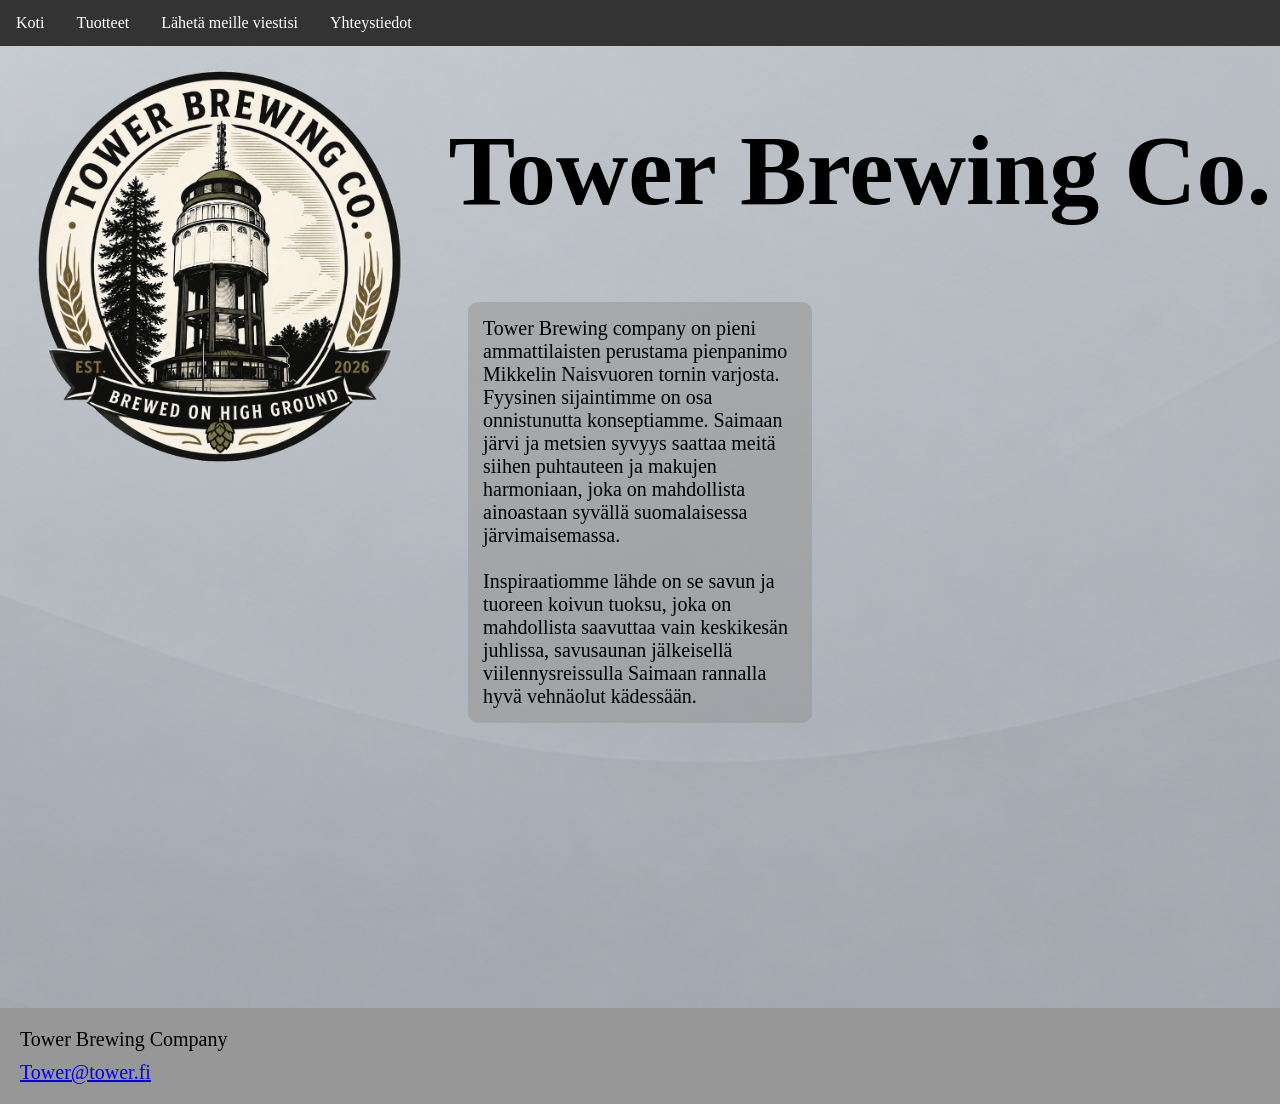
<file: index.html>
<!DOCTYPE html>
<html lang="fi">
  
<head>
  <meta charset="UTF-8">
  <meta name="viewport" content="width=device-width, initial-scale=1.0">
  <link rel="stylesheet" href="style.css" type="text/css">
  <title>Tower Brewing Co.</title> 
</head>
  
<body>
  <ul>
    <li><a href="index.html">Koti</a></li>
    <li><a href="tuotteet.html">Tuotteet</a></li>
    <li><a href="viesti.html">Lähetä meille viestisi</a></li>
    <li><a href="tietoja.html">Yhteystiedot</a></li>
  </ul>
  <img src="TowerLogo.png" alt="Tower Brewing logo" class="omaLogo"/>
  <h1>Tower Brewing Co.</h1>
  <BR><BR><BR><BR><BR><BR><BR><BR><BR>
  <div class="eskontti" style="position: relative; bottom: 175px;">
    <p class="tekstiboksi">
      Tower Brewing company on pieni ammattilaisten perustama pienpanimo 
      Mikkelin Naisvuoren tornin varjosta. Fyysinen sijaintimme on osa onnistunutta konseptiamme.
      Saimaan järvi ja metsien syvyys saattaa meitä siihen puhtauteen ja makujen harmoniaan, joka on 
      mahdollista ainoastaan syvällä suomalaisessa järvimaisemassa. 
      <BR><BR>
      Inspiraatiomme lähde on se savun ja tuoreen koivun tuoksu, joka on mahdollista saavuttaa vain
      keskikesän juhlissa, savusaunan jälkeisellä viilennysreissulla Saimaan rannalla hyvä vehnäolut kädessään. </p>
    <BR><BR><BR><BR><BR>
  </div>
</body>
  
<footer>
  <p>Tower Brewing Company</p>
  <p><a href="mailto:Tower@tower.fi">Tower@tower.fi</a></p>
</footer>
  
</html>
</file>
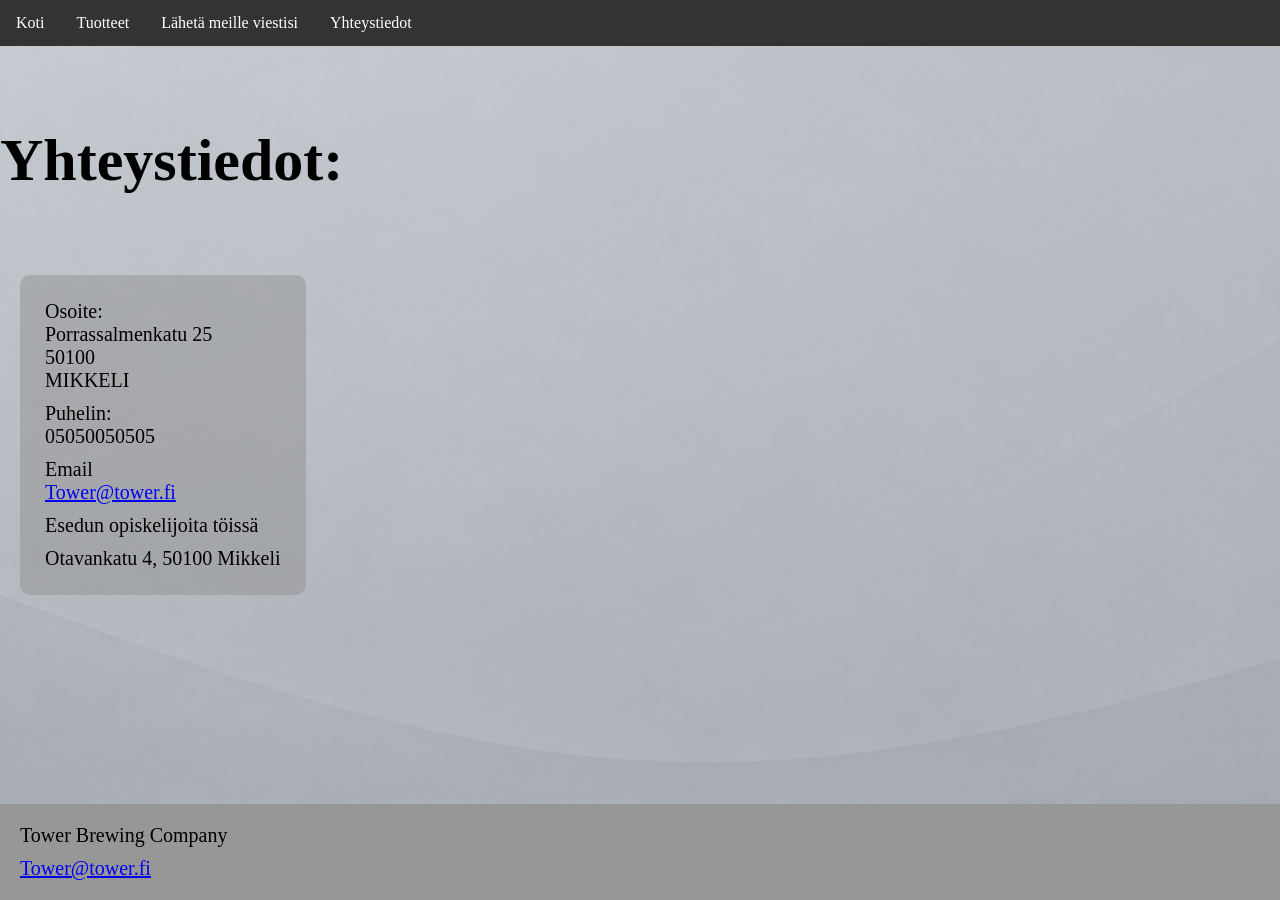
<file: tietoja.html>
<!DOCTYPE html>
<html>
  
<head>
  <meta charset="UTF-8">
  <meta name="viewport" content="width=device-width, initial-scale=1.0">
  <link rel="stylesheet" href="style.css" type="text/css">
  <title>Yhteystiedot:</title>
</head>
  
<body>
  <ul>
    <li><a href="index.html">Koti</a></li>
    <li><a href="tuotteet.html">Tuotteet</a></li>
    <li><a href="viesti.html">Lähetä meille viestisi</a></li>
    <li><a href="tietoja.html">Yhteystiedot</a></li>
  </ul>
  <h4>Yhteystiedot:</h4>
  <div class="tekstiboksi">      
    <p>Osoite: <BR>Porrassalmenkatu 25<BR>50100<BR>MIKKELI</p>
    <p>Puhelin: <BR> 05050050505</p>
    <p>Email <BR> <a href="mailto:Tower@tower.fi">Tower@tower.fi</a></p>
    <p>Esedun opiskelijoita töissä</p>
    <p>Otavankatu 4, 50100 Mikkeli</p>
  </div>
</body>
  
<footer class="footer-small">
  <p>Tower Brewing Company</p>
  <p><a href="mailto:Tower@tower.fi">Tower@tower.fi</a></p>
</footer>
  
</html>
</file>
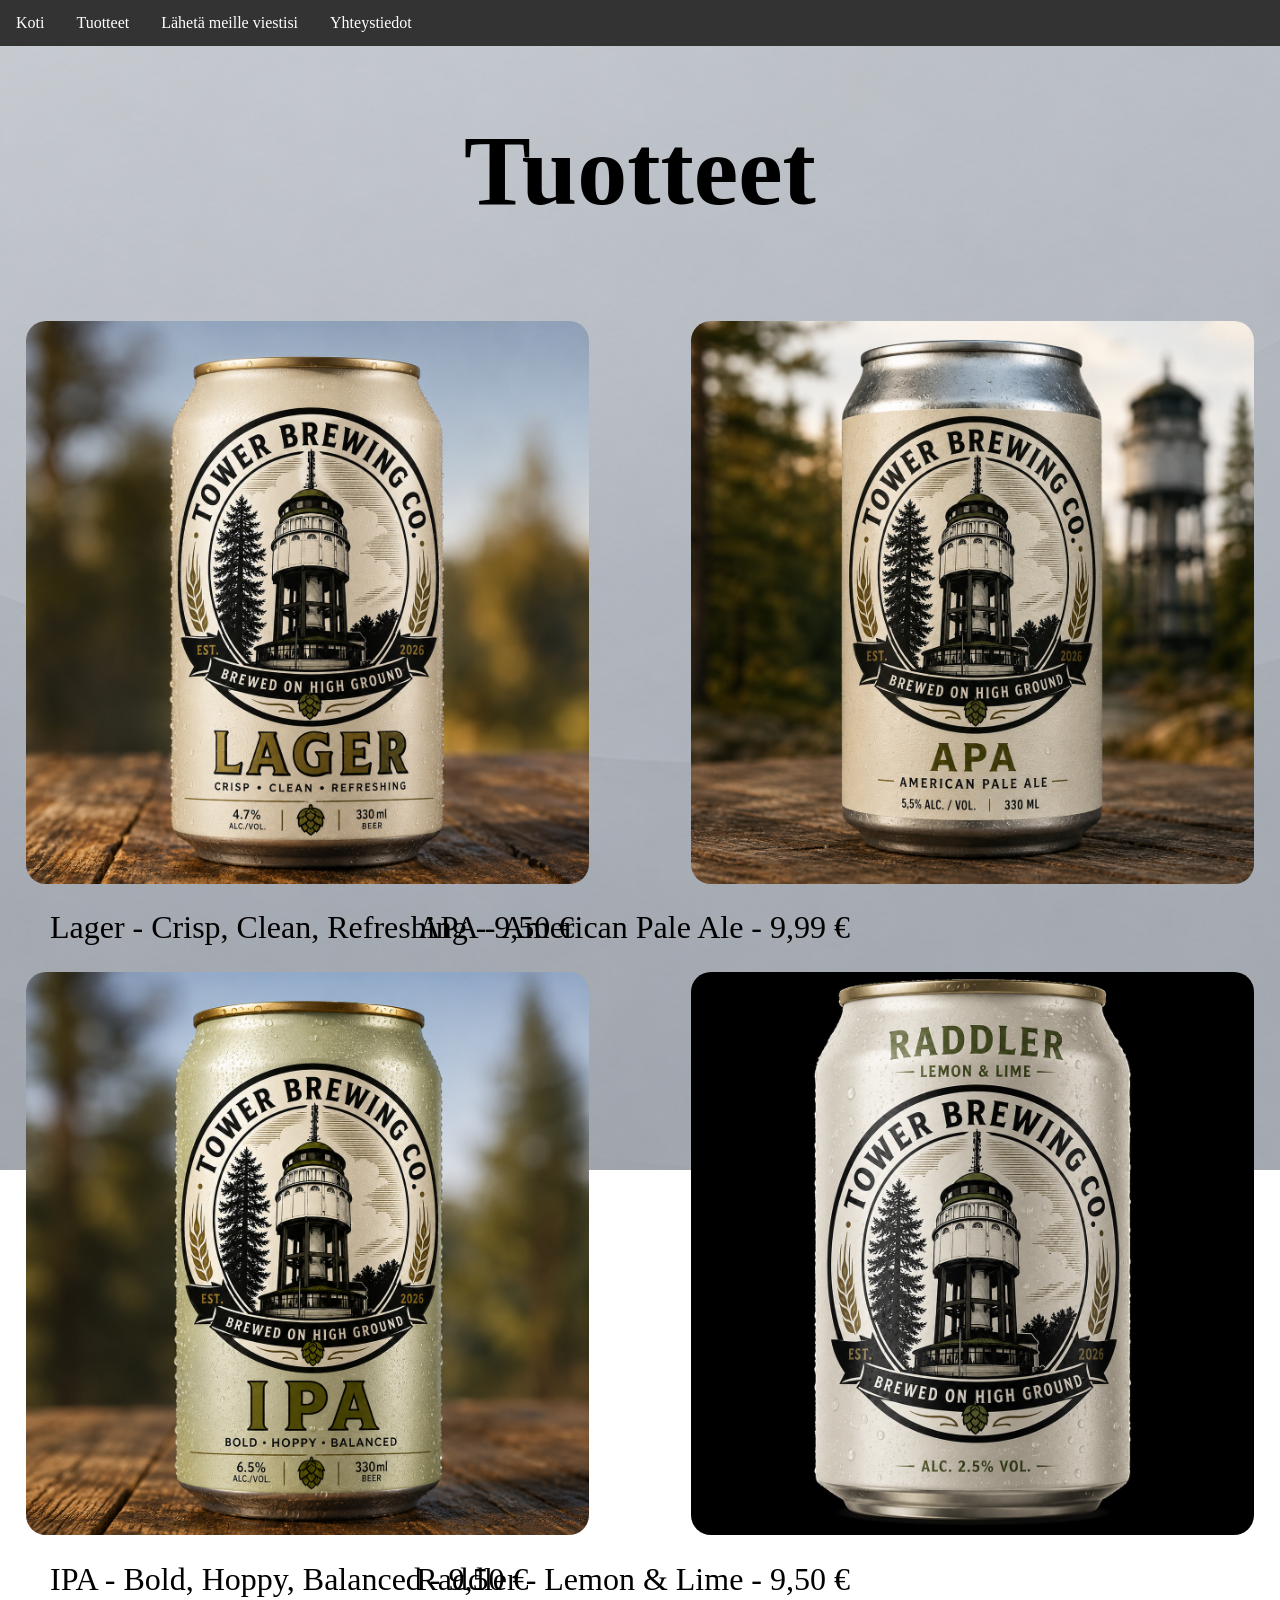
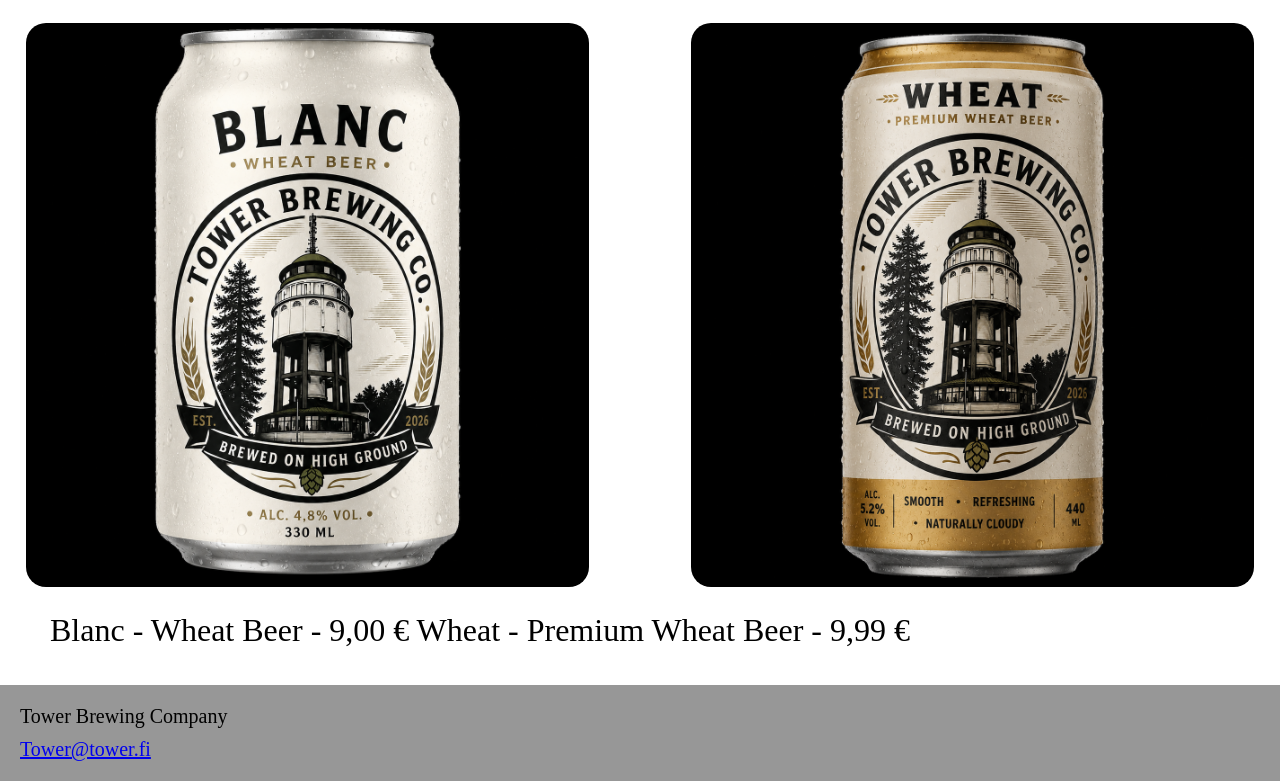
<file: tuotteet.html>
<!DOCTYPE html>
<html lang="fi">
	
<head>
	<meta charset="UTF-8">
	<meta name="viewport" content="width=device-width, initial-scale=1.0">
	<link rel="stylesheet" href="style.css" type="text/css">
	<title>Tower Brewing Co.</title> 
</head>
	
<body>
	<ul>
		<li><a href="index.html">Koti</a></li>
  		<li><a href="tuotteet.html">Tuotteet</a></li>
  		<li><a href="viesti.html">Lähetä meille viestisi</a></li>
		<li><a href="tietoja.html">Yhteystiedot</a></li>
	</ul>
	<h1>Tuotteet</h1>

		<div class="kuva-kontti">		
			<img src="lager.png" alt="Lager Tölkki" >
			<img src="apa.png" alt="APA Tölkki" >	
		</div>
		<span class="kuvankuvaus">Lager - Crisp, Clean, Refreshing - 9,50 €</span>
		<span class="kuvankuvaus" style="position:absolute;right: 380px;">APA - American Pale Ale - 9,99 €</span>

		<div class="kuva-kontti">
			<img src="ipa.png" alt="Ipa Tölkki" 2>
			<img src="raddler.png" alt="Raddler Tölkki" >
		</div>
		<span class="kuvankuvaus">IPA - Bold, Hoppy, Balanced - 9,50 €</span>
		<span class="kuvankuvaus" style="position:absolute;right: 380px;">Raddler - Lemon & Lime - 9,50 €</span>
		<div class="kuva-kontti">
			<img src="blanc.png" alt="Blanc Tölkki" >
			<img src="wheat.png" alt="Wheat Tölkki" >
		</div>
		<span class="kuvankuvaus">Blanc - Wheat Beer - 9,00 €</span>
		<span class="kuvankuvaus" style="position:absolute;right: 320px;">Wheat - Premium Wheat Beer - 9,99 €</span>
		<br><br><br>
</body>
	
<footer>
  <p>Tower Brewing Company</p>
  <p><a href="mailto:Tower@tower.fi">Tower@tower.fi</a></p>
</footer>
	
</html>
</file>
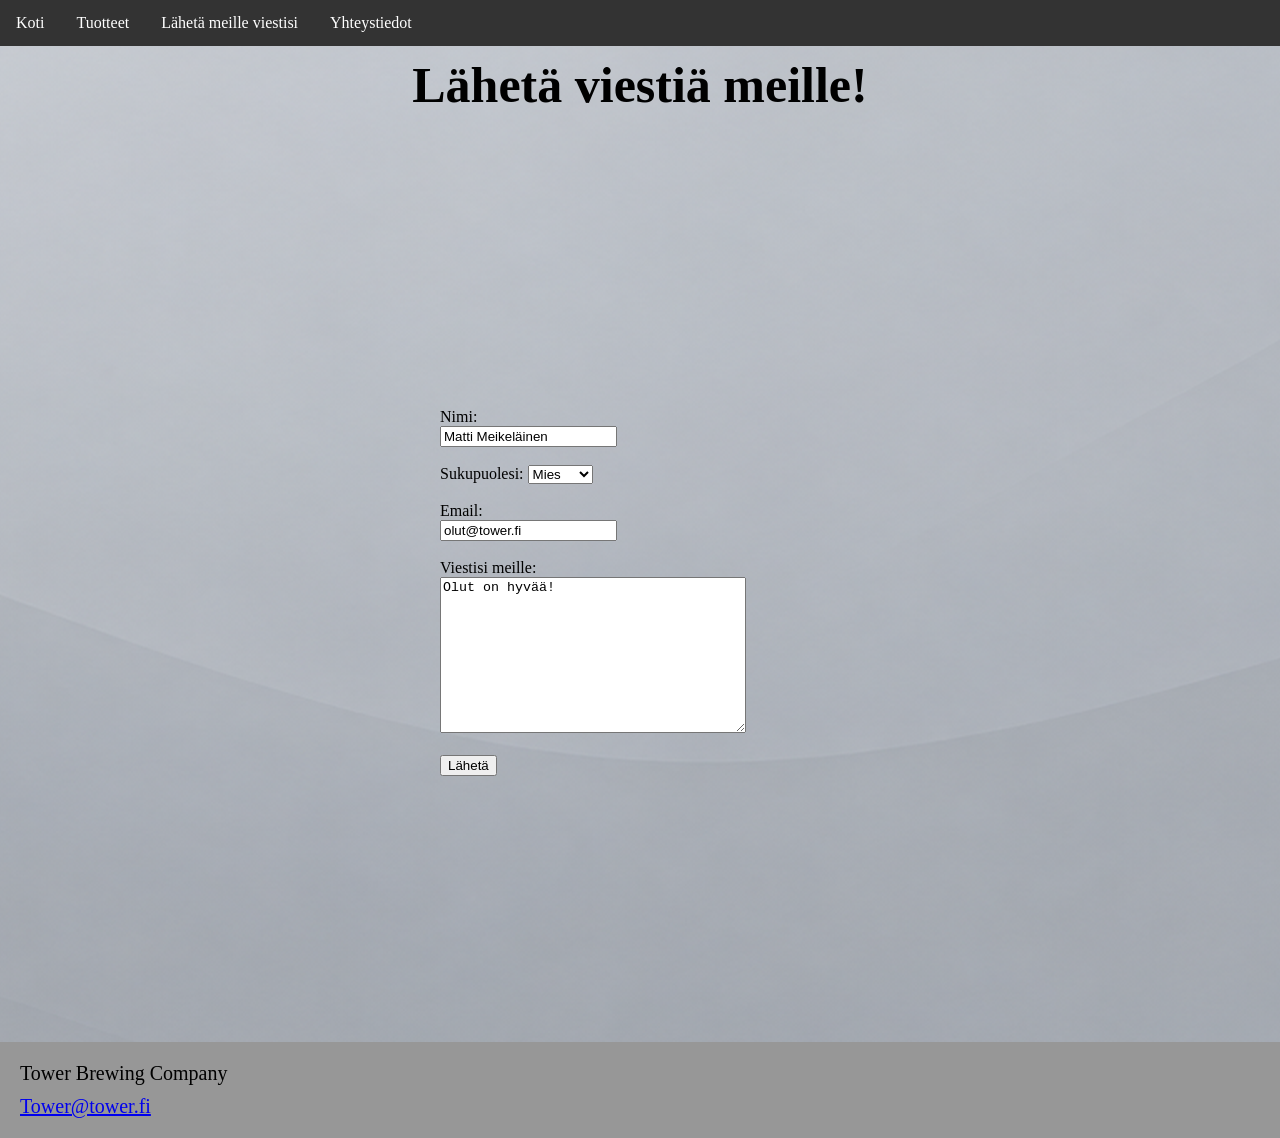
<file: viesti.html>
<!DOCTYPE html>
<html>
  
<head>
  <meta charset="UTF-8">
  <meta name="viewport" content="width=device-width, initial-scale=1.0">
  <link rel="stylesheet" href="style.css" type="text/css">
  <title>Tower Brewing Co.</title> 
</head>
  
<body>
  <ul>
    <li><a href="index.html">Koti</a></li>
    <li><a href="tuotteet.html">Tuotteet</a></li>
    <li><a href="viesti.html">Lähetä meille viestisi</a></li>
    <li><a href="tietoja.html">Yhteystiedot</a></li>
  </ul>
  <h2>Lähetä viestiä meille!</h2><br>
  
    <div class="kysymys-kontti">  
      <form class="kysymys-formi">
        <label for="nimi">Nimi:</label><br>
        <input type="text" id="nimi" name="nimi" value="Matti Meikeläinen" onclick="this.select();"><br><br>
        <label for="sukupuoli">Sukupuolesi:</label>
        <select id="sukupuoli" name="sukupuoli">
          <option value="mies">Mies</option>
          <option value="nainen">Nainen</option>
          <option value="muu">Muu</option>
        </select><br><br>
        <label for="email">Email:</label><br>
        <input type="text" id="email" name="email" value="olut@tower.fi" onclick="this.select();"><br><br>
        <label for="viesti">Viestisi meille:</label><br>
        <textarea name="viesti" style="width:300px; height:150px;" onclick="this.select();">Olut on hyvää!</textarea><br><br>
        <input type="submit" value="Lähetä">
      </form> 
    </div>
</body>
  
<footer>
  <p>Tower Brewing Company</p>
  <p><a href="mailto:Tower@tower.fi">Tower@tower.fi</a></p>
</footer>
  
</html>
</file>
<file: style.css>
body {
  background-image: url("harmaatausta.png");
  background-repeat: no-repeat;
  background-attachment: fixed;
  background-position: center;
  margin: 0;
  padding: 0;
}

h1 {
  color: black;
  text-align: center;
  font-family: verdana;
  font-size: 100px;
  float:center;
}

h2 {
  color: black;
  text-align: center;
  font-family: verdana;
  font-size: 50px;
  float:center;
}

h3 {
  color: black;
  text-align: center;
  font-family: verdana;
  font-size: 70px;
  float:center;
}

h4 {
  color: black;
  text-align: left;
  font-family: verdana;
  font-size: 60px;
  float:center;
}

.tekstiboksi {
  max-width: max-content;
  background-color: #9797978e;
  border-radius: 10px;
  margin: 20px;
  padding: 15px;
}

p {
  font-family: verdana;
  font-size: 20px;
}

h2, p {
  margin: 10px;
}

ul {
  list-style-type: none;
  margin: 0;
  padding: 0;
  overflow: hidden;
  background-color: #333333;
}

ul li {
  float: left;
}

ul li a {
  display: block;
  color: white;
  text-align: center;
  padding: 14px 16px;
  text-decoration: none;
}

ul li a:hover {
  background-color: #111111;
}

.omaLogo {
  float: left;
  height: auto;
  width: 400px;
  margin: 20px;
}

img {
  border-radius: 20px;        /*Antaa kuville vähemmän terävät kulmat*/
}

.kuva-kontti {
  display: flex;        /* Asettaa kuvat vierekkäin */
  gap: 4%;  
}
  
.kuva-kontti img {
  width: 44%;
  height: auto;       /* Säilyttää mittasuhteet */
  margin: 2%;
}

.kuvankuvaus {
  margin-left: 50px;
  margin-right: 50px;
  font-size: xx-large;
}

.kysymys-kontti {
  display: flex;
  justify-content: center;
  align-items: center; 
  min-height: 100vh; 
}

.kysymys-formi {
  width: 100%;
  max-width: 400px;        
}

.eskontti {
  width: 30%;
  margin: 0 auto;
}

footer {
  width: 100%;
  background-color: #979797;
  padding: 10px;
}

.footer-small {
  position:fixed;       /*Saa Yhteystiedot-sivun footerin näkymään sivun alareunassa*/
  bottom: 0px;
}
</file>
